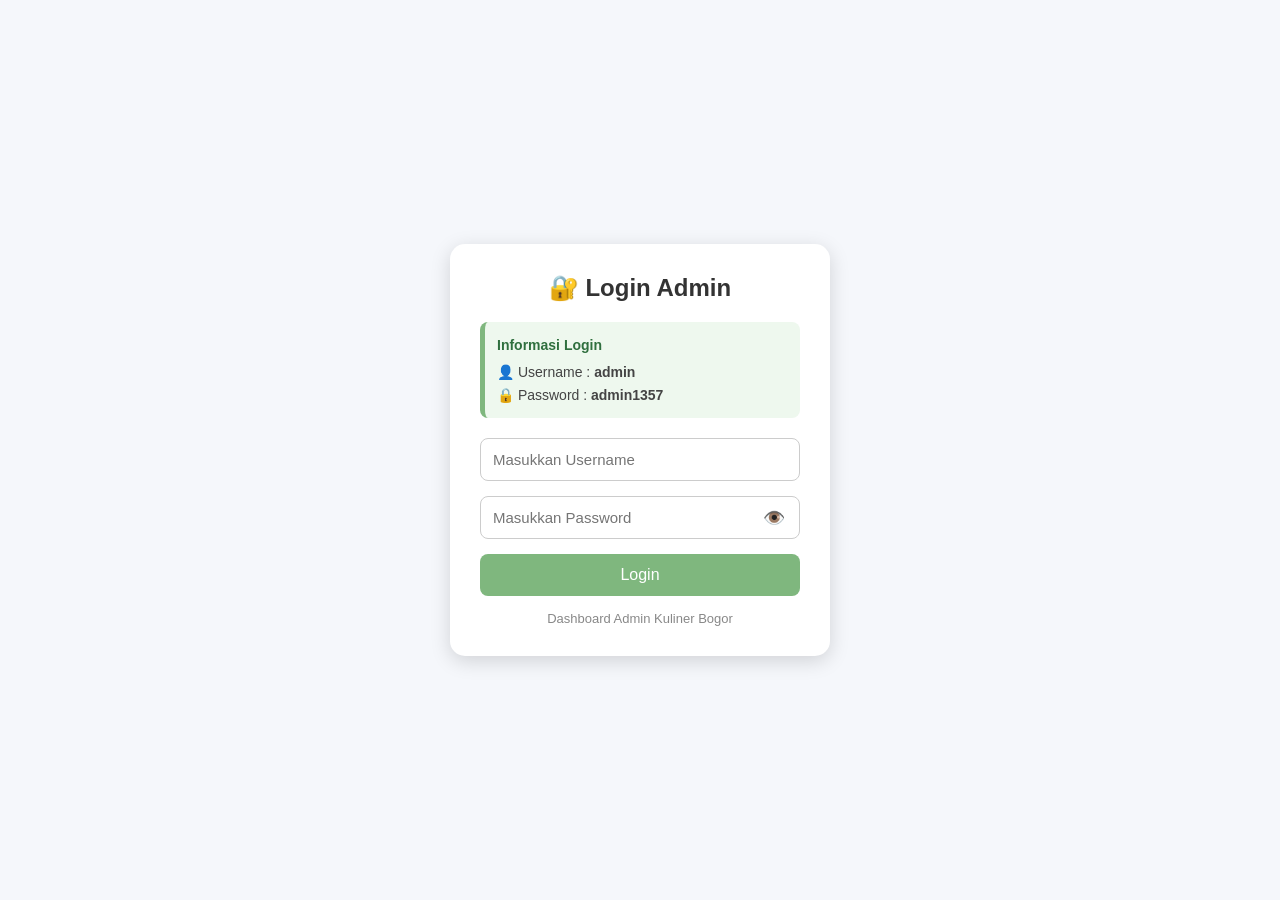
<file: admin-login.html>
<!DOCTYPE html>
<html lang="id">
<head>
    <meta charset="UTF-8">
    <meta name="viewport" content="width=device-width, initial-scale=1.0">
    <title>Login Admin</title>

    <style>
        *{
            margin:0;
            padding:0;
            box-sizing:border-box;
            font-family:Arial, Helvetica, sans-serif;
        }

        body{
            background:#f5f7fb;
            display:flex;
            justify-content:center;
            align-items:center;
            height:100vh;
        }

        .login-box{
            width:380px;
            background:#fff;
            padding:30px;
            border-radius:15px;
            box-shadow:0 5px 20px rgba(0,0,0,.15);
        }

        .login-box h2{
            text-align:center;
            color:#333;
            margin-bottom:20px;
        }

        .info-login{
            background:#eef8ee;
            border-left:5px solid #7FB77E;
            padding:12px;
            border-radius:8px;
            margin-bottom:20px;
            color:#444;
            font-size:14px;
            line-height:1.6;
        }

        .info-login strong{
            color:#2f6f3e;
            display:block;
            margin-bottom:5px;
        }

        .login-box input{
            width:100%;
            padding:12px;
            margin-bottom:15px;
            border:1px solid #ccc;
            border-radius:8px;
            font-size:15px;
        }

        .login-box input:focus{
            outline:none;
            border-color:#7FB77E;
        }

        .password-box{
            position:relative;
            margin-bottom:15px;
        }
        
        .password-box input{
            width:100%;
            padding:12px 45px 12px 12px;
            margin-bottom:0;
        }
        
        .toggle-password{
            position:absolute;
            right:15px;
            top:50%;
            transform:translateY(-50%);
            cursor:pointer;
            font-size:18px;
            color:#777;
            user-select:none;
        }
        
        .toggle-password:hover{
            color:#333;
        }

        .login-box button{
            width:100%;
            padding:12px;
            border:none;
            border-radius:8px;
            background:#7FB77E;
            color:#fff;
            font-size:16px;
            cursor:pointer;
            transition:.3s;
        }

        .login-box button:hover{
            background:#5f9f61;
        }

        .footer{
            text-align:center;
            margin-top:15px;
            color:#888;
            font-size:13px;
        }
    </style>
</head>

<body>

<div class="login-box">

    <h2>🔐 Login Admin</h2>

    <div class="info-login">
        <strong>Informasi Login</strong>
        👤 Username : <b>admin</b><br>
        🔒 Password : <b>admin1357</b>
    </div>

    <form id="formLogin">

        <input
            type="text"
            id="usernameInput"
            placeholder="Masukkan Username"
            required>

        <div class="password-box">

            <input
                type="password"
                id="passwordInput"
                placeholder="Masukkan Password"
                required>
        
            <span
                class="toggle-password"
                onclick="togglePassword()">
                👁️
            </span>
        
        </div>

        <button type="submit">
            Login
        </button>

    </form>

    <div class="footer">
        Dashboard Admin Kuliner Bogor
    </div>

</div>

<script>

function togglePassword(){

    const input = document.getElementById("passwordInput");
    const icon = document.querySelector(".toggle-password");

    if(input.type === "password"){
        input.type = "text";
        icon.textContent = "🙈";
    }else{
        input.type = "password";
        icon.textContent = "👁️";
    }

}
    
const USERNAME = "admin";
const PASSWORD = "admin1357";

document.getElementById("formLogin").addEventListener("submit", function(e){

    e.preventDefault();

    const username = document.getElementById("usernameInput").value.trim();
    const password = document.getElementById("passwordInput").value;

    if(username === USERNAME && password === PASSWORD){

        sessionStorage.setItem("login","true");

        alert("Login berhasil!");

        window.location.href = "admin.html";

    }else{

        alert("Username atau Password salah!");

    }

});

</script>

<script>
if ("serviceWorker" in navigator) {
  navigator.serviceWorker.register("./sw.js")
    .then(() => console.log("Service Worker berhasil didaftarkan"))
    .catch(err => console.log("Service Worker gagal:", err));
}
</script>

</body>
</html>
</file>
